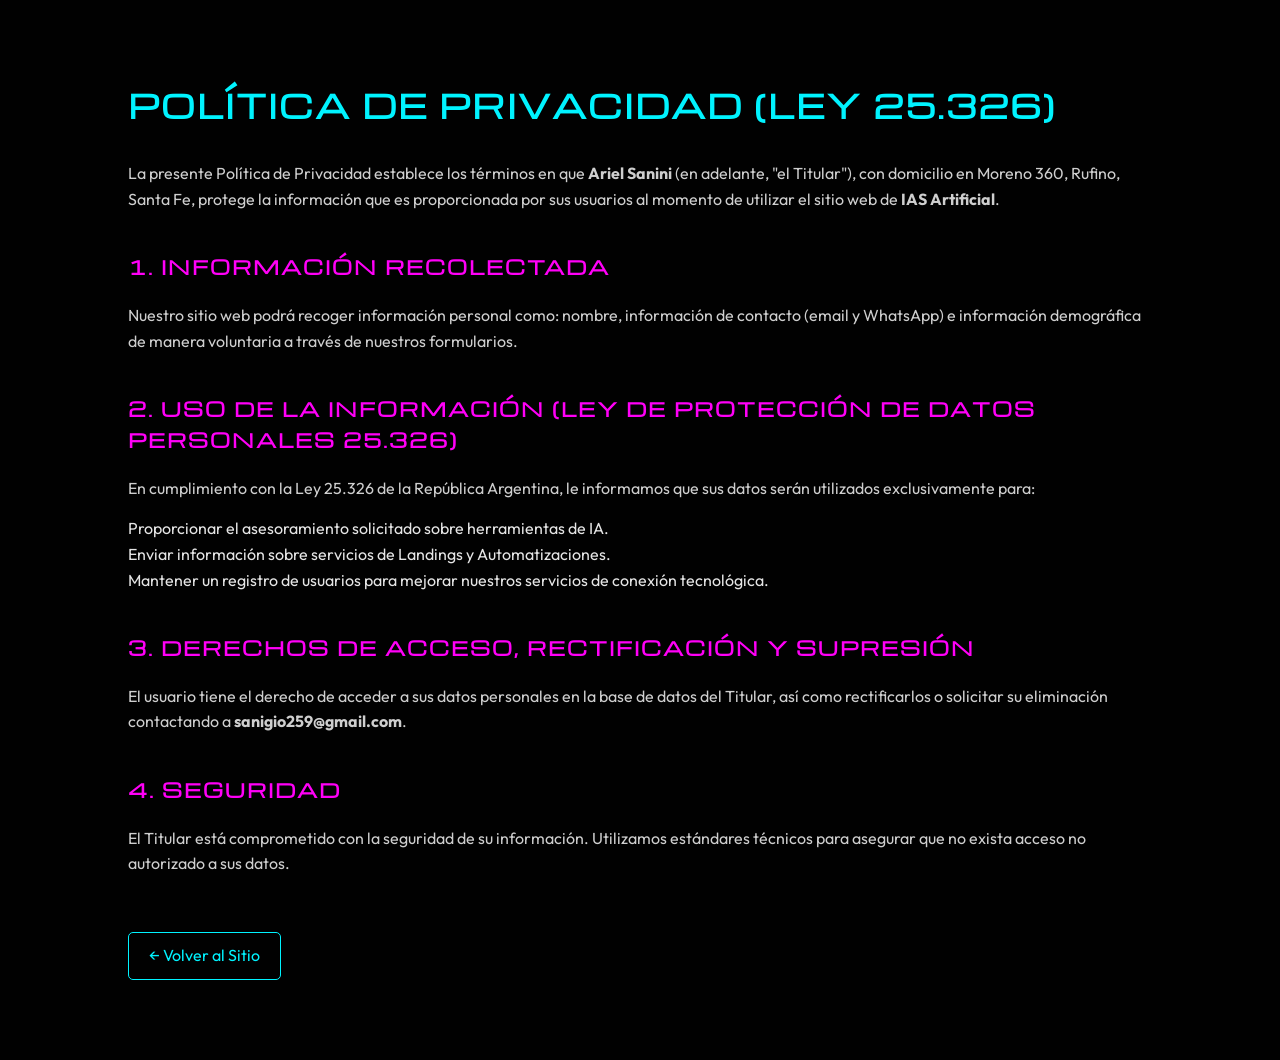
<file: IAS ARTIFICIAL/privacidad.html>
<!DOCTYPE html>
<html lang="es-AR">
<head>
    <meta charset="UTF-8">
    <meta name="viewport" content="width=device-width, initial-scale=1.0">
    <title>Política de Privacidad | Ariel Sanini - IAS Artificial</title>
    <link rel="stylesheet" href="styles.css">
    <style>
        body { padding: 80px 10%; background: #010101; color: #e5e5e5; font-family: 'Outfit', sans-serif; line-height: 1.6; }
        h1 { color: #00f3ff; margin-bottom: 30px; font-family: 'Michroma', sans-serif; }
        h2 { color: #ff00f7; margin-top: 40px; margin-bottom: 20px; font-family: 'Michroma', sans-serif; font-size: 1.2rem; }
        p { margin-bottom: 15px; opacity: 0.9; }
        .back-link { display: inline-block; margin-top: 40px; color: #00f3ff; text-decoration: none; border: 1px solid #00f3ff; padding: 10px 20px; border-radius: 5px; }
        .back-link:hover { background: #00f3ff; color: #010101; }
    </style>
</head>
<body>
    <h1>Política de Privacidad (Ley 25.326)</h1>
    <p>La presente Política de Privacidad establece los términos en que <strong>Ariel Sanini</strong> (en adelante, "el Titular"), con domicilio en Moreno 360, Rufino, Santa Fe, protege la información que es proporcionada por sus usuarios al momento de utilizar el sitio web de <strong>IAS Artificial</strong>.</p>
    
    <h2>1. Información Recolectada</h2>
    <p>Nuestro sitio web podrá recoger información personal como: nombre, información de contacto (email y WhatsApp) e información demográfica de manera voluntaria a través de nuestros formularios.</p>

    <h2>2. Uso de la Información (Ley de Protección de Datos Personales 25.326)</h2>
    <p>En cumplimiento con la Ley 25.326 de la República Argentina, le informamos que sus datos serán utilizados exclusivamente para:</p>
    <ul>
        <li>Proporcionar el asesoramiento solicitado sobre herramientas de IA.</li>
        <li>Enviar información sobre servicios de Landings y Automatizaciones.</li>
        <li>Mantener un registro de usuarios para mejorar nuestros servicios de conexión tecnológica.</li>
    </ul>

    <h2>3. Derechos de Acceso, Rectificación y Supresión</h2>
    <p>El usuario tiene el derecho de acceder a sus datos personales en la base de datos del Titular, así como rectificarlos o solicitar su eliminación contactando a <strong>sanigio259@gmail.com</strong>.</p>

    <h2>4. Seguridad</h2>
    <p>El Titular está comprometido con la seguridad de su información. Utilizamos estándares técnicos para asegurar que no exista acceso no autorizado a sus datos.</p>

    <a href="index.html" class="back-link">← Volver al Sitio</a>
</body>
</html>
</file>
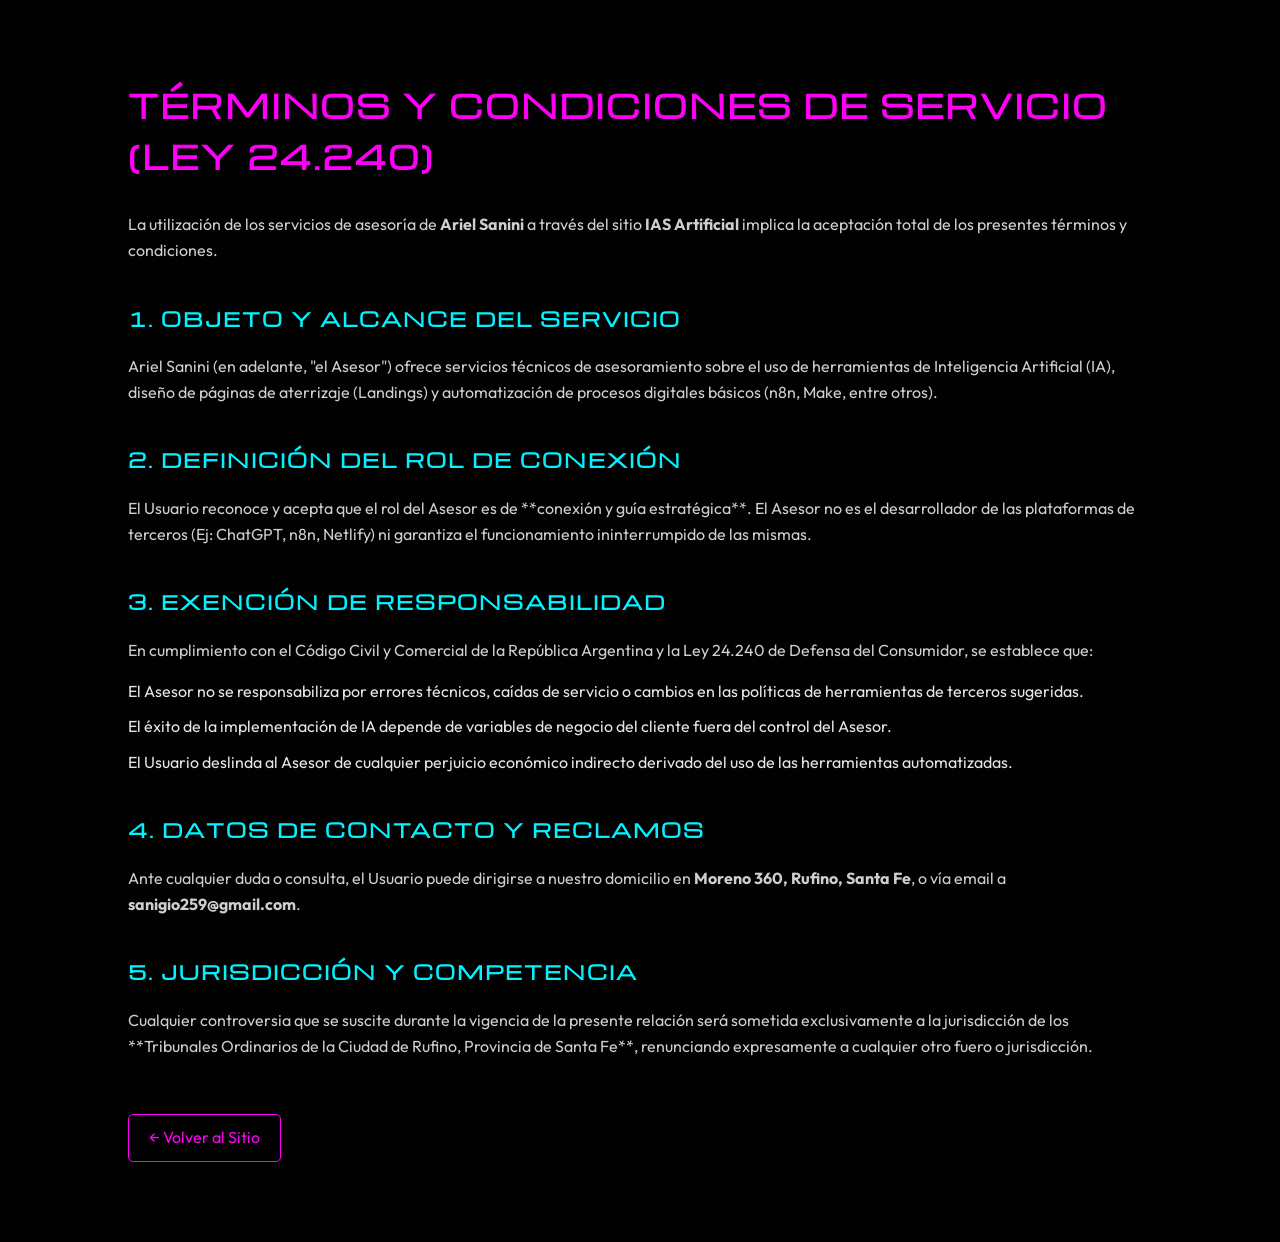
<file: IAS ARTIFICIAL/terminos.html>
<!DOCTYPE html>
<html lang="es-AR">
<head>
    <meta charset="UTF-8">
    <meta name="viewport" content="width=device-width, initial-scale=1.0">
    <title>Términos y Condiciones | Ariel Sanini - IAS Artificial</title>
    <link rel="stylesheet" href="styles.css">
    <style>
        body { padding: 80px 10%; background: #010101; color: #e5e5e5; font-family: 'Outfit', sans-serif; line-height: 1.6; }
        h1 { color: #ff00f7; margin-bottom: 30px; font-family: 'Michroma', sans-serif; }
        h2 { color: #00f3ff; margin-top: 40px; margin-bottom: 20px; font-family: 'Michroma', sans-serif; font-size: 1.2rem; }
        p { margin-bottom: 15px; opacity: 0.9; }
        li { margin-bottom: 10px; }
        .back-link { display: inline-block; margin-top: 40px; color: #ff00f7; text-decoration: none; border: 1px solid #ff00f7; padding: 10px 20px; border-radius: 5px; }
        .back-link:hover { background: #ff00f7; color: #010101; }
    </style>
</head>
<body>
    <h1>Términos y Condiciones de Servicio (Ley 24.240)</h1>
    <p>La utilización de los servicios de asesoría de <strong>Ariel Sanini</strong> a través del sitio <strong>IAS Artificial</strong> implica la aceptación total de los presentes términos y condiciones.</p>
    
    <h2>1. Objeto y Alcance del Servicio</h2>
    <p>Ariel Sanini (en adelante, "el Asesor") ofrece servicios técnicos de asesoramiento sobre el uso de herramientas de Inteligencia Artificial (IA), diseño de páginas de aterrizaje (Landings) y automatización de procesos digitales básicos (n8n, Make, entre otros).</p>

    <h2>2. Definición del Rol de Conexión</h2>
    <p>El Usuario reconoce y acepta que el rol del Asesor es de **conexión y guía estratégica**. El Asesor no es el desarrollador de las plataformas de terceros (Ej: ChatGPT, n8n, Netlify) ni garantiza el funcionamiento ininterrumpido de las mismas.</p>

    <h2>3. Exención de Responsabilidad</h2>
    <p>En cumplimiento con el Código Civil y Comercial de la República Argentina y la Ley 24.240 de Defensa del Consumidor, se establece que:</p>
    <ul>
        <li>El Asesor no se responsabiliza por errores técnicos, caídas de servicio o cambios en las políticas de herramientas de terceros sugeridas.</li>
        <li>El éxito de la implementación de IA depende de variables de negocio del cliente fuera del control del Asesor.</li>
        <li>El Usuario deslinda al Asesor de cualquier perjuicio económico indirecto derivado del uso de las herramientas automatizadas.</li>
    </ul>

    <h2>4. Datos de Contacto y Reclamos</h2>
    <p>Ante cualquier duda o consulta, el Usuario puede dirigirse a nuestro domicilio en <strong>Moreno 360, Rufino, Santa Fe</strong>, o vía email a <strong>sanigio259@gmail.com</strong>.</p>

    <h2>5. Jurisdicción y Competencia</h2>
    <p>Cualquier controversia que se suscite durante la vigencia de la presente relación será sometida exclusivamente a la jurisdicción de los **Tribunales Ordinarios de la Ciudad de Rufino, Provincia de Santa Fe**, renunciando expresamente a cualquier otro fuero o jurisdicción.</p>

    <a href="index.html" class="back-link">← Volver al Sitio</a>
</body>
</html>
</file>
<file: IAS ARTIFICIAL/styles.css>
/* 
    ESTRATEGIA 2026-2027: CASA MADRE - IAS ARTIFICIAL
    Diseño: Cyber-Premium / Futuro / Alto Rendimiento
*/

@import url('https://fonts.googleapis.com/css2?family=Outfit:wght@300;400;600;800&family=Michroma&display=swap');

:root {
    /* Paleta Cyber-Premium */
    --bg-absolute: #010101;
    --bg-glass: rgba(1, 1, 1, 0.7);
    --accent-cyan: #00f3ff;
    --accent-magenta: #ff00f7;
    --accent-silver: #e5e5e5;
    --accent-gold: rgba(212, 175, 55, 0.5); /* Sutil */
    
    /* Efectos Glow */
    --glow-cyan: 0 0 15px rgba(0, 243, 255, 0.4);
    --glow-magenta: 0 0 15px rgba(255, 0, 247, 0.4);
    
    /* Tipografía Premium 2026 */
    --font-primary: 'Outfit', sans-serif;
    --font-accent: 'Michroma', sans-serif;
    
    /* Tipografía Fluida 2026 (Refinamiento: Tamaños más compactos) */
    --h1-size: clamp(2.2rem, 7vw, 4rem);
    --h2-size: clamp(1.6rem, 4vw, 2.8rem);
    --text-base: clamp(0.95rem, 1.1vw, 1.15rem);
    
    /* Espaciado Compacto 2026 (Reducción de Puntos Muertos) */
    --section-padding: 60px 4%;
    --border-radius: 8px;
}

/* Mixin: Quantum Blur (Glassmorphism 2.0) */
/* Fix Recortes: Overflow Permitido para Sombras y Glows */
.glass-quantum {
    background: rgba(1, 1, 1, 0.4);
    backdrop-filter: blur(25px) saturate(180%);
    -webkit-backdrop-filter: blur(25px) saturate(180%);
    border: 0.5px solid rgba(255, 255, 255, 0.1);
    position: relative;
    /* Eliminamos overflow: hidden para evitar recortes en bordes con glow */
}

.glass-quantum::before {
    content: "";
    position: absolute;
    top: 0; left: 0; right: 0; bottom: 0;
    background-image: url("data:image/svg+xml,%3Csvg viewBox='0 0 200 200' xmlns='http://www.w3.org/2000/svg'%3E%3Cfilter id='noiseFilter'%3E%3CfeTurbulence type='fractalNoise' baseFrequency='0.65' numOctaves='3' stitchTiles='stitch'/%3E%3C/filter%3E%3Crect width='100%25' height='100%25' filter='url(%23noiseFilter)'/%3E%3C/svg%3E");
    opacity: 0.03;
    pointer-events: none;
}

* {
    margin: 0;
    padding: 0;
    box-sizing: border-box;
    scroll-behavior: smooth;
}

body {
    background-color: var(--bg-absolute);
    color: var(--accent-silver);
    font-family: var(--font-primary);
    line-height: 1.5; /* Interlineado Ajustado para Legibilidad Internacional */
    overflow-x: hidden;
    -webkit-font-smoothing: antialiased;
}

h1, h2, h3, .futuristic-text {
    font-family: var(--font-accent);
    text-transform: uppercase;
    letter-spacing: 2px;
}

a {
    text-decoration: none;
    color: inherit;
    transition: all 0.3s cubic-bezier(0.4, 0, 0.2, 1);
}

ul {
    list-style: none;
}

/* Scrollbar Futuro */
::-webkit-scrollbar {
    width: 6px;
}

::-webkit-scrollbar-track {
    background: var(--bg-absolute);
}

::-webkit-scrollbar-thumb {
    background: linear-gradient(to bottom, var(--accent-cyan), var(--accent-magenta));
    border-radius: 10px;
}

/* Utility Classes */
.glass {
    background: var(--bg-glass);
    backdrop-filter: blur(15px);
    -webkit-backdrop-filter: blur(15px);
    border: 1px solid rgba(255, 255, 255, 0.1);
}

.glow-text-cyan { text-shadow: var(--glow-cyan); color: var(--accent-cyan); }
.glow-text-magenta { text-shadow: var(--glow-magenta); color: var(--accent-magenta); }

/* Logo Premium Glow */
.logo-container {
    position: relative;
    display: inline-block;
    padding: 5px;
}

.logo-container::after {
    content: "";
    position: absolute;
    top: 0; left: 0; width: 100%; height: 100%;
    background: radial-gradient(circle, var(--accent-cyan) 0%, transparent 70%);
    opacity: 0;
    transition: opacity 0.5s ease;
    filter: blur(15px);
    z-index: -1;
}

.logo-container:hover::after {
    opacity: 0.3;
}

/* Navbar Layout - Transparencia de Élite */
.navbar {
    width: 100%;
    padding: 20px 5%;
    display: flex;
    justify-content: space-between;
    align-items: center;
    position: fixed;
    top: 0;
    z-index: 1000;
    background: rgba(1, 1, 1, 0.1); /* Ultra transparente */
    backdrop-filter: blur(25px) saturate(200%);
    -webkit-backdrop-filter: blur(25px) saturate(200%);
    border-bottom: 0.5px solid rgba(255, 255, 255, 0.05);
    transition: all 0.5s cubic-bezier(0.4, 0, 0.2, 1);
}

.navbar.scrolled {
    padding: 12px 5%;
    background: rgba(1, 1, 1, 0.4);
    border-bottom: 1px solid rgba(0, 243, 255, 0.2);
}

.nav-logo img {
    height: 60px; /* Logo más grande para presencia */
    width: auto;
    filter: drop-shadow(0 0 8px rgba(0, 243, 255, 0.3));
    transition: transform 0.4s ease;
}

.nav-logo:hover img {
    transform: scale(1.05) rotate(-2deg);
}

.nav-links {
    display: flex;
    gap: 30px;
}

.nav-links a {
    font-size: 0.85rem;
    font-weight: 400;
    letter-spacing: 2px;
    text-transform: uppercase;
    position: relative;
    padding: 8px 15px;
    border-radius: 5px;
    transition: all 0.3s ease;
}

.nav-links a:hover {
    background: rgba(0, 243, 255, 0.1);
    color: var(--accent-cyan);
    box-shadow: 0 0 15px rgba(0, 243, 255, 0.1);
}

.nav-cta {
    padding: 10px 20px;
    border: 1px solid var(--accent-cyan);
    color: var(--accent-cyan);
    font-weight: 600;
    border-radius: 5px;
    box-shadow: var(--glow-cyan);
    cursor: pointer;
}

.nav-cta:hover {
    background: var(--accent-cyan);
    color: var(--bg-absolute);
}

/* Mobile Toggle */
.mobile-toggle {
    display: none;
    flex-direction: column;
    gap: 5px;
    cursor: pointer;
}

.mobile-toggle span {
    width: 25px;
    height: 2px;
    background: var(--accent-silver);
    transition: 0.3s;
}

/* Section Base */
.section-padding {
    padding: var(--section-padding);
}

/* Hero Section */
.hero {
    height: 100vh; /* Fallback */
    height: calc(var(--vh, 1vh) * 100);
    display: flex;
    align-items: center;
    justify-content: center;
    position: relative;
    overflow: hidden;
    perspective: 1000px;
}

/* Fondo 360 Independiente */
.hero::before {
    content: "";
    position: absolute;
    top: -50%;
    left: -50%;
    width: 200%;
    height: 200%;
    background: url('assets/futuro-2026-2027-ia-solucion-n8n.webp') center/cover no-repeat;
    animation: cinematicRotate 100s infinite linear;
    z-index: -1;
}

@keyframes cinematicRotate {
    0% { transform: rotate(0deg) scale(1); }
    100% { transform: rotate(360deg) scale(1); }
}

.hero-overlay {
    position: absolute;
    top: 0; left: 0; width: 100%; height: 100%;
    background: linear-gradient(135deg, rgba(1, 1, 1, 0.9) 30%, rgba(1, 1, 1, 0.4) 100%);
    z-index: 1;
}

.hero-content {
    position: relative;
    z-index: 5;
    max-width: 900px;
    margin: 0 auto;
    text-align: center;
    display: flex;
    flex-direction: column;
    align-items: center;
}

/* Quantum Ring Rotatorio detras de I-A-S */
.quantum-ring {
    position: absolute;
    top: 50%;
    left: 50%;
    transform: translate(-50%, -50%);
    width: 320px;
    height: 320px;
    border: 1px solid var(--accent-cyan);
    border-radius: 50%;
    border-top-color: transparent;
    opacity: 0.25;
    animation: rotateRing 6s infinite linear;
    z-index: -1;
    filter: blur(1px);
    box-shadow: 0 0 20px rgba(0, 243, 255, 0.4);
}

@keyframes rotateRing {
    from { transform: translate(-50%, -50%) rotate(0deg); }
    to { transform: translate(-50%, -50%) rotate(360deg); }
}

/* Destellos de Vida (Flashes) */
.hero-shapes .shape {
    position: absolute;
    background: white;
    width: 2px;
    height: 2px;
    border-radius: 50%;
    opacity: 0;
    z-index: 3;
    animation: flashSparkle 4s infinite;
}

.shape-1 { top: 25%; left: 35%; animation-delay: 0.5s; }
.shape-2 { top: 70%; left: 85%; animation-delay: 2s; }
.shape-3 { top: 50%; left: 15%; animation-delay: 3.5s; }

@keyframes flashSparkle {
    0%, 100% { opacity: 0; transform: scale(0); box-shadow: 0 0 0 white; }
    50% { opacity: 0.9; transform: scale(2); box-shadow: 0 0 15px 4px white; }
}

.hero h1 {
    line-height: 1;
    margin-bottom: 20px;
    font-weight: 800;
    display: flex;
    flex-direction: column;
    align-items: center;
}

.ias-main {
    font-size: 1.2em; /* I-A-S más grande */
    letter-spacing: 5px;
    color: var(--accent-silver);
}

.ias-sub {
    font-size: 0.6em; /* (ARTIFICIAL) más pequeño abajo */
    color: var(--accent-magenta);
    opacity: 0.8;
}

.hero-phrase {
    font-size: 1.4rem;
    font-weight: 600;
    margin-bottom: 20px;
    line-height: 1.3;
}

.hero p {
    font-size: 1.1rem;
    max-width: 600px;
    margin-bottom: 30px;
}

/* Authority Ribbons */
.tools-ribbon {
    position: absolute;
    bottom: 0;
    left: 0;
    width: 100%;
    padding: 15px 0;
    border-top: 1px solid rgba(255, 255, 255, 0.1);
    z-index: 10;
}

.ribbon-inner {
    display: flex;
    justify-content: center;
    gap: 40px;
    flex-wrap: wrap;
    opacity: 0.6;
}

.ribbon-inner span {
    font-family: var(--font-accent);
    font-size: 0.75rem;
    text-transform: uppercase;
    letter-spacing: 2px;
}

.stats-ribbon {
    margin-top: 50px;
    padding: 30px 0;
    border-radius: var(--border-radius);
}

.stats-inner {
    display: flex;
    justify-content: space-around;
    align-items: center;
}

.stat-item {
    text-align: center;
}

.stat-num {
    display: block;
    font-family: var(--font-accent);
    font-size: 2.5rem;
    font-weight: 800;
    color: var(--accent-cyan);
    text-shadow: var(--glow-cyan);
}

.stat-label {
    font-size: 0.85rem;
    text-transform: uppercase;
    letter-spacing: 1px;
    opacity: 0.7;
}

/* Buttons */
.hero-btns {
    display: flex;
    gap: 20px;
    justify-content: center;
}

.btn-primary, .btn-secondary {
    padding: 15px 35px;
    font-size: 1rem;
    font-weight: 700;
    text-transform: uppercase;
    letter-spacing: 1px;
    border-radius: 5px;
    text-decoration: none;
    transition: all 0.4s cubic-bezier(0.175, 0.885, 0.32, 1.275); /* Salto de Élite */
}

.btn-primary {
    background: var(--accent-cyan);
    color: var(--bg-absolute);
    box-shadow: var(--glow-cyan);
}

.btn-primary:hover {
    background: var(--accent-magenta);
    box-shadow: var(--glow-magenta);
    color: white;
}

.btn-secondary {
    background: transparent;
    border: 1px solid var(--accent-silver);
    color: var(--accent-silver);
    cursor: pointer;
}

.btn-secondary:hover {
    border-color: var(--accent-cyan);
    color: var(--accent-cyan);
    box-shadow: var(--glow-cyan);
}

/* About Section */
.about-grid {
    display: grid;
    grid-template-columns: 1fr 1fr;
    gap: 80px;
    align-items: center;
}

.premium-img {
    width: 100%;
    height: auto;
    display: block;
    transition: all 0.8s ease;
    filter: contrast(1.08) brightness(1.05) saturate(1.1);
    border-radius: var(--border-radius);
}

.about-image {
    position: relative;
    border-radius: var(--border-radius);
    /* Sombras que integran la imagen al fondo absoluto */
    box-shadow: 0 0 30px rgba(0, 0, 0, 0.8), inset 0 0 10px rgba(255, 255, 255, 0.05);
}

.about-image:hover .premium-img {
    transform: scale(1.05);
}

.about-text h2 {
    font-size: var(--h2-size);
    margin-bottom: 30px;
}

.about-text p {
    font-size: 1.1rem;
    margin-bottom: 20px;
}

/* Services Section */
.section-title {
    text-align: center;
    font-size: var(--h2-size);
    margin-bottom: 40px; /* Reducción de vacíos */
}

.services-grid {
    display: grid;
    grid-template-columns: repeat(3, 1fr);
    gap: 30px;
    perspective: 1000px; /* Soporte para Tilt 3D */
}

.service-card {
    padding: 30px;
    border-radius: var(--border-radius);
    transition: transform 0.1s ease, box-shadow 0.4s ease, border-color 0.4s ease;
    display: flex;
    flex-direction: column;
    gap: 20px;
    position: relative;
    overflow: hidden; /* Para contener el glow interno */
    transform-style: preserve-3d;
}

.card-glow {
    position: absolute;
    top: 0;
    left: 0;
    width: 100%;
    height: 100%;
    background: radial-gradient(circle at center, rgba(0, 243, 255, 0.15) 0%, transparent 70%);
    pointer-events: none;
    opacity: 0;
    transition: opacity 0.4s ease;
    z-index: 1;
}

.service-card:hover .card-glow {
    opacity: 1;
}

.service-card:hover {
    transform: translateY(-10px);
    border-color: var(--accent-magenta);
    box-shadow: var(--glow-magenta);
}

.service-img {
    position: relative;
    width: 100%;
    height: 200px;
    overflow: hidden;
    border-radius: 8px;
}

.service-img img {
    width: 100%;
    height: 100%;
    object-fit: cover;
    transition: all 0.5s ease;
    filter: contrast(1.08) brightness(1.05) saturate(1.1);
}

.service-card:hover .service-img img {
    transform: scale(1.1);
    filter: contrast(1.15) brightness(1.1) saturate(1.2);
}

.service-card h3 {
    font-size: 1.2rem;
    color: var(--accent-cyan);
}

.service-card p {
    font-size: 0.95rem;
    opacity: 0.8;
}

@media (max-width: 992px) {
    .services-grid {
        grid-template-columns: repeat(2, 1fr);
    }
    .about-grid {
        grid-template-columns: 1fr;
        gap: 40px;
        text-align: center;
    }
    .about-image {
        max-width: 500px;
        margin: 0 auto;
    }
}

/* Coverage & Local SEO */
.coverage {
    background: linear-gradient(to bottom, var(--bg-absolute) 0%, rgba(0, 243, 255, 0.05) 50%, var(--bg-absolute) 100%);
    text-align: center;
}

.coverage-intro {
    font-size: 1.2rem;
    margin-bottom: 40px;
}

.location-list {
    display: flex;
    flex-wrap: wrap;
    justify-content: center;
    gap: 15px;
    max-width: 1000px;
    margin: 0 auto;
}

.location-list span {
    padding: 8px 18px;
    background: rgba(255, 255, 255, 0.05);
    border: 0.5px solid rgba(255, 255, 255, 0.1);
    border-radius: 50px;
    font-size: 0.9rem;
    color: var(--accent-silver);
    transition: all 0.3s ease;
}

.footer-brand p {
    font-size: 0.9rem;
    color: var(--accent-silver);
    opacity: 0.7;
    margin-top: 10px;
}

.location-list span:hover {
    border-color: var(--accent-cyan);
    color: var(--accent-cyan);
    box-shadow: var(--glow-cyan);
    transform: scale(1.05);
}

/* Contact Section */
.contact-grid {
    display: grid;
    grid-template-columns: 1fr 1fr;
    gap: 80px;
}

.contact-info h2 {
    font-size: var(--h2-size);
    margin-bottom: 30px;
}

.contact-details {
    margin-top: 40px;
}

.contact-details li {
    margin-bottom: 15px;
    font-size: 1.1rem;
}

/* Premium Form */
.premium-form {
    display: flex;
    flex-direction: column;
    gap: 20px;
}

.form-group input, .form-group textarea {
    width: 100%;
    padding: 15px;
    background: rgba(255, 255, 255, 0.03);
    border: 1px solid rgba(255, 255, 255, 0.1);
    border-radius: 8px;
    color: white;
    font-family: inherit;
    font-size: 1rem;
    outline: none;
    transition: all 0.3s ease;
}

.form-group input:focus, .form-group textarea:focus {
    border-color: var(--accent-magenta);
    background: rgba(255, 255, 255, 0.07);
    box-shadow: var(--glow-magenta);
}

/* Footer Section */
.footer {
    border-top: 1px solid rgba(255, 255, 255, 0.05);
    background: #000;
    text-align: center;
}

.footer-grid {
    display: flex;
    flex-direction: column;
    align-items: center;
    gap: 30px;
}

.footer-logo {
    height: 85px; /* Logo del Footer Imponente */
    margin: 0 auto 15px auto;
    filter: drop-shadow(0 0 10px rgba(0, 243, 255, 0.2));
}

.footer-links h4, .footer-social h4 {
    color: var(--accent-cyan);
    margin-bottom: 15px;
    font-size: 1.1rem;
}

.footer-links ul {
    display: flex;
    justify-content: center;
    gap: 20px;
}

.social-icons {
    display: flex;
    justify-content: center;
    gap: 25px;
}

/* Testimonials Section (Reseñas) */
.testimonials-grid {
    display: grid;
    grid-template-columns: repeat(auto-fit, minmax(300px, 1fr));
    gap: 30px;
    margin-top: 40px;
}

.testimonial-card {
    padding: 40px;
    border-radius: var(--border-radius);
    text-align: center;
    position: relative;
}

.test-text {
    font-style: italic;
    font-size: 1.2rem;
    margin-bottom: 20px;
    opacity: 0.9;
}

.test-author {
    color: var(--accent-magenta);
    font-weight: 700;
    text-transform: uppercase;
    letter-spacing: 1px;
}

/* Legal Banner */
.legal-banner {
    position: fixed;
    bottom: 30px;
    left: 50%;
    transform: translateX(-50%);
    width: 90%;
    max-width: 600px;
    padding: 20px 30px;
    z-index: 2000;
    display: flex;
    justify-content: space-between;
    align-items: center;
    border-radius: 50px;
    display: none; /* Controlado por JS */
}

.banner-content {
    display: flex;
    align-items: center;
    gap: 20px;
}

.banner-content p {
    font-size: 0.85rem;
    line-height: 1.2;
}

.banner-content a {
    color: var(--accent-cyan);
    text-decoration: underline;
}

.legal-banner.show {
    display: flex;
    animation: slideUp 0.6s cubic-bezier(0.175, 0.885, 0.32, 1.275);
}

@keyframes slideUp {
    from { transform: translate(-50%, 100px); opacity: 0; }
    to { transform: translate(-50%, 0); opacity: 1; }
}

.faq-item {
    cursor: pointer;
    padding: 20px 30px;
    transition: all 0.3s ease;
}

.faq-question {
    font-family: var(--font-accent);
    color: var(--accent-silver);
    font-size: 0.95rem;
    position: relative;
    padding-right: 30px;
}

.faq-question::after {
    content: "+";
    position: absolute;
    right: 0;
    top: 50%;
    transform: translateY(-50%);
    font-size: 1.5rem;
    color: var(--accent-magenta);
    transition: transform 0.3s ease;
}

.faq-answer {
    max-height: 0;
    overflow: hidden;
    transition: max-height 0.3s ease, margin-top 0.3s ease;
    opacity: 0.8;
    font-size: 0.95rem;
}

.faq-item.active .faq-answer {
    max-height: 200px;
    margin-top: 20px;
}

.faq-item.active .faq-question::after {
    content: "−";
    transform: translateY(-50%) rotate(180deg);
}

/* Mapa Inteactividad 2026 */
.map-container {
    border-radius: var(--border-radius);
    overflow: hidden;
    box-shadow: var(--glow-cyan);
    border: 1px solid rgba(255, 255, 255, 0.1);
}

/* WhatsApp Flotante Premium */
.whatsapp-float {
    position: fixed;
    bottom: 30px;
    right: 30px;
    width: 60px;
    height: 60px;
    background: #25d366;
    border-radius: 50%;
    display: flex;
    justify-content: center;
    align-items: center;
    z-index: 1001;
    box-shadow: var(--glow-cyan);
    transition: all 0.3s ease;
}

.whatsapp-float img {
    width: 35px;
    height: 35px;
}

.whatsapp-float:hover {
    transform: scale(1.1);
    box-shadow: 0 0 25px rgba(0, 243, 255, 0.8);
}

.glow-pulse {
    animation: pulse-glow 2s infinite;
}

@media (max-width: 992px) {
    .nav-links {
        position: fixed;
        top: 0;
        right: -100%;
        width: 80%;
        height: 100vh;
        background: rgba(1, 1, 1, 0.95);
        backdrop-filter: blur(20px);
        flex-direction: column;
        justify-content: center;
        align-items: center;
        transition: 0.5s cubic-bezier(0.4, 0, 0.2, 1);
        z-index: 999;
    }

    .nav-links.active {
        right: 0;
    }

    .mobile-toggle {
        display: flex;
        z-index: 1001;
    }

    .mobile-toggle.open span:nth-child(1) { transform: rotate(45deg) translate(5px, 5px); }
    .mobile-toggle.open span:nth-child(2) { opacity: 0; }
    .mobile-toggle.open span:nth-child(3) { transform: rotate(-45deg) translate(7px, -6px); }
}

@keyframes pulse-glow {
    0% { box-shadow: 0 0 0 0 rgba(0, 243, 255, 0.6); }
    70% { box-shadow: 0 0 0 15px rgba(0, 243, 255, 0); }
    100% { box-shadow: 0 0 0 0 rgba(0, 243, 255, 0); }
}

/* Elite Motion Classes */
.scroll-reveal {
    opacity: 0;
    filter: blur(10px);
    transform: translateY(30px);
    transition: all 0.8s cubic-bezier(0.2, 0.8, 0.2, 1);
}

.scroll-reveal.active {
    opacity: 1;
    filter: blur(0);
    transform: translateY(0);
}

@media (max-width: 768px) {
    .section-padding {
        padding: 40px 6%; /* Más compacto en móvil */
    }
    
    .hero {
        background-attachment: scroll; /* Mejor performance en móviles antiguos */
    }

    .ribbon-inner { gap: 15px; }
    .stats-inner { flex-direction: column; gap: 20px; }
    
    /* Desactivamos efectos magnéticos en móvil para evitar saltos */
    .btn-primary, .btn-secondary, .nav-cta {
        transform: none !important;
    }
}
</file>
